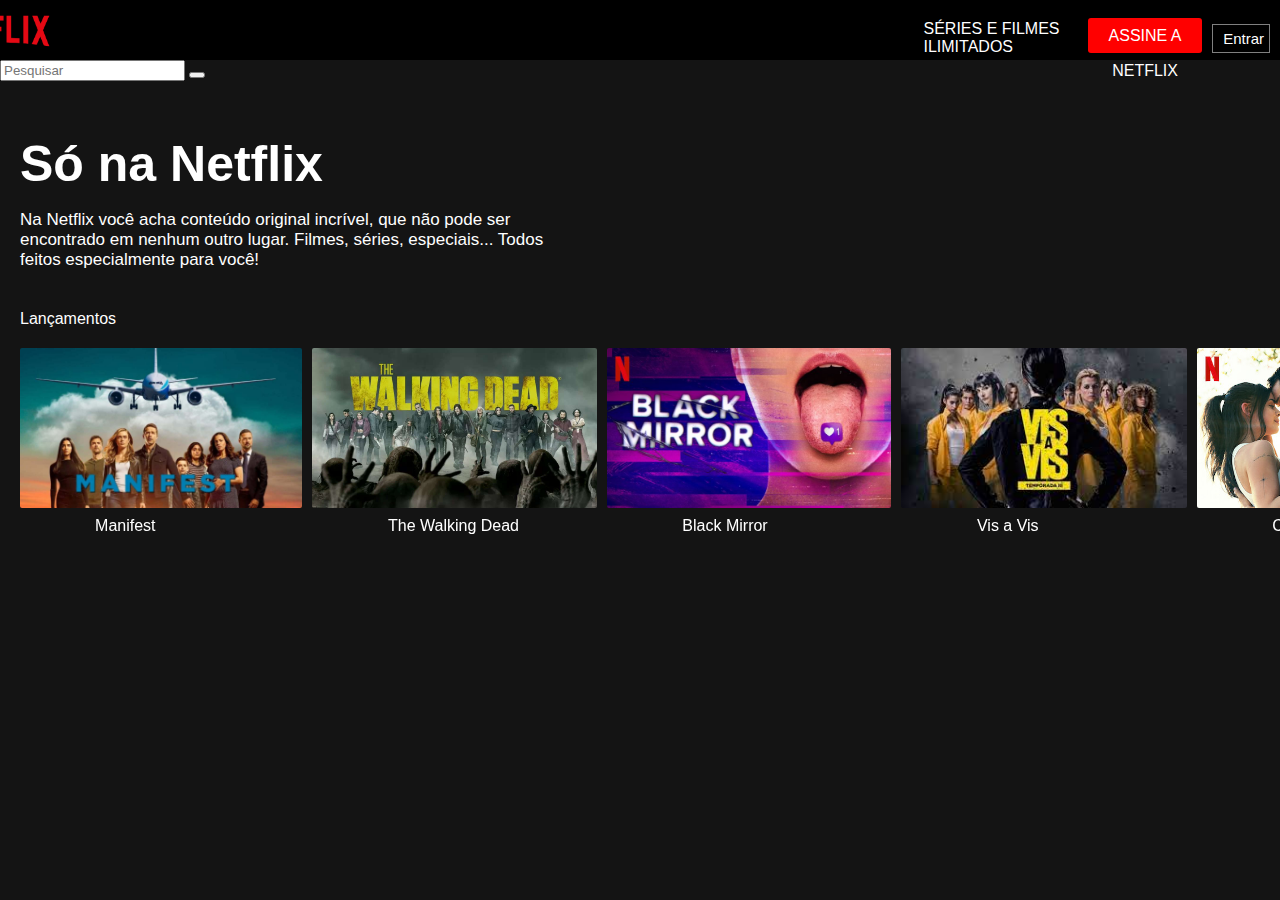
<file: index.html>
<!DOCTYPE html>
<html lang="pt-br">
<head>
    <meta charset="UTF-8">
    <meta name="viewport" content="width=device-width, initial-scale=1.0">
    <title>Netflix</title>
    <link rel="stylesheet" href="style.css">
    <script src="script.js"></script>
</head>
<body>

    <div class="header">
        <div class="container">
        <a href="index.html"><img src="img/Netflix_Logo.png" alt="netflix_logo"></a>
    <nav>
        <p class="legenda">SÉRIES E FILMES ILIMITADOS</p>
        <div class="btn-assinar" id="btn-assinar">ASSINE A NETFLIX</div>
        <div class="btn-entrar" id="btn-entrar">Entrar</div>
        </div>
    </nav>
    </div>
    <section class="pesquisar">
        <input type="text" id="pesquisar-input" placeholder="Pesquisar">
        <button id="pesquisar-btn"></button>
      </section>
    <div class="article">
        <section>
        <h1> Só na Netflix</h1>
        <p class="descricao">Na Netflix você acha conteúdo original incrível, que não pode ser <br> encontrado em nenhum outro lugar. Filmes, séries, especiais... Todos <br> feitos especialmente para você!</p>
      </section>
      <section class="lancamentos-filmes-series">
        <p>Lançamentos</p>
      </section>
    </div>
</body>
</html>
</file>
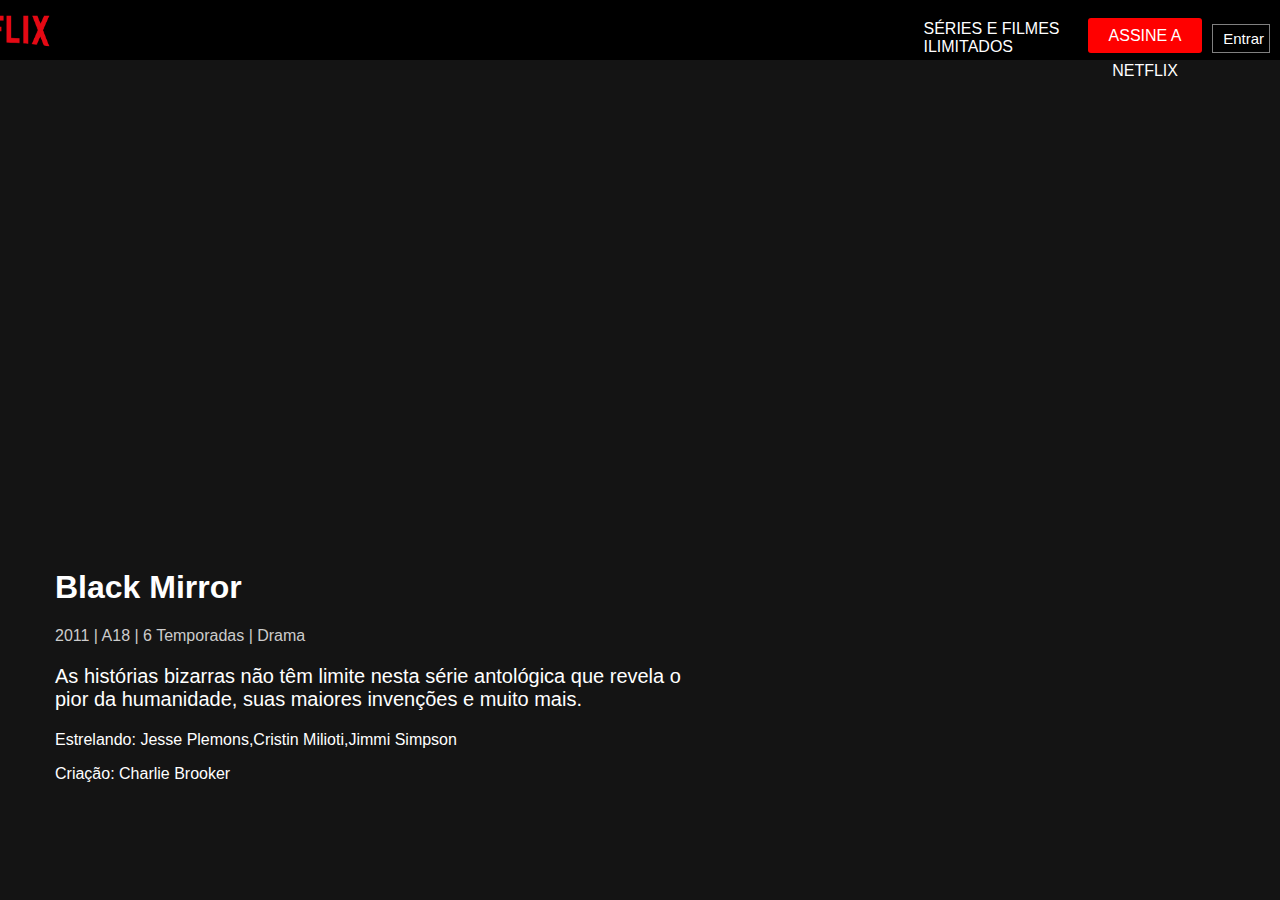
<file: series.filme/black mirror/mirror.html>
<!DOCTYPE html>
<html lang="pt-br">
<head>
    <meta charset="UTF-8">
    <meta name="viewport" content="width=device-width, initial-scale=1.0">
    <title>Black Mirror - Netflix</title>
    <link rel="stylesheet" href="mirror.css">
    <script src="mirror.js"></script>
</head>
<body>
    <div class="header">
        <div class="container">
        <a href="index.html"><img src="../../img/Netflix_Logo.png" alt="netflix_logo"></a>
    <nav>
        <p class="legenda">SÉRIES E FILMES ILIMITADOS</p>
        <div class="btn-assinar" id="btn-assinar">ASSINE A NETFLIX</div>
        <div class="btn-entrar" id="btn-entrar">Entrar</div>
        </div>
    </nav>
    </div>

    <div class="video-container">
        <div class="video">
            <iframe src="https://www.youtube.com/embed/M8qG0vS2zWM" frameborder="0" allow="accelerometer; autoplay; clipboard-write; encrypted-media; gyroscope; picture-in-picture" allowfullscreen></iframe>
        </div>
    </div>

    <div class="titulo-descricao">
        <h1>Black Mirror</h1>
        <p class="classificacao">2011 | A18 | 6 Temporadas | Drama</p>
        <p class="descricao">As histórias bizarras não têm limite nesta série antológica que revela o <br> pior da humanidade, suas maiores invenções e muito mais.</p>
        <div class="autores">
            <p>Estrelando: Jesse Plemons,Cristin Milioti,Jimmi Simpson</p>
            <p>Criação: Charlie Brooker</p>
        </div>
    </div>
</body>
</html>
</file>
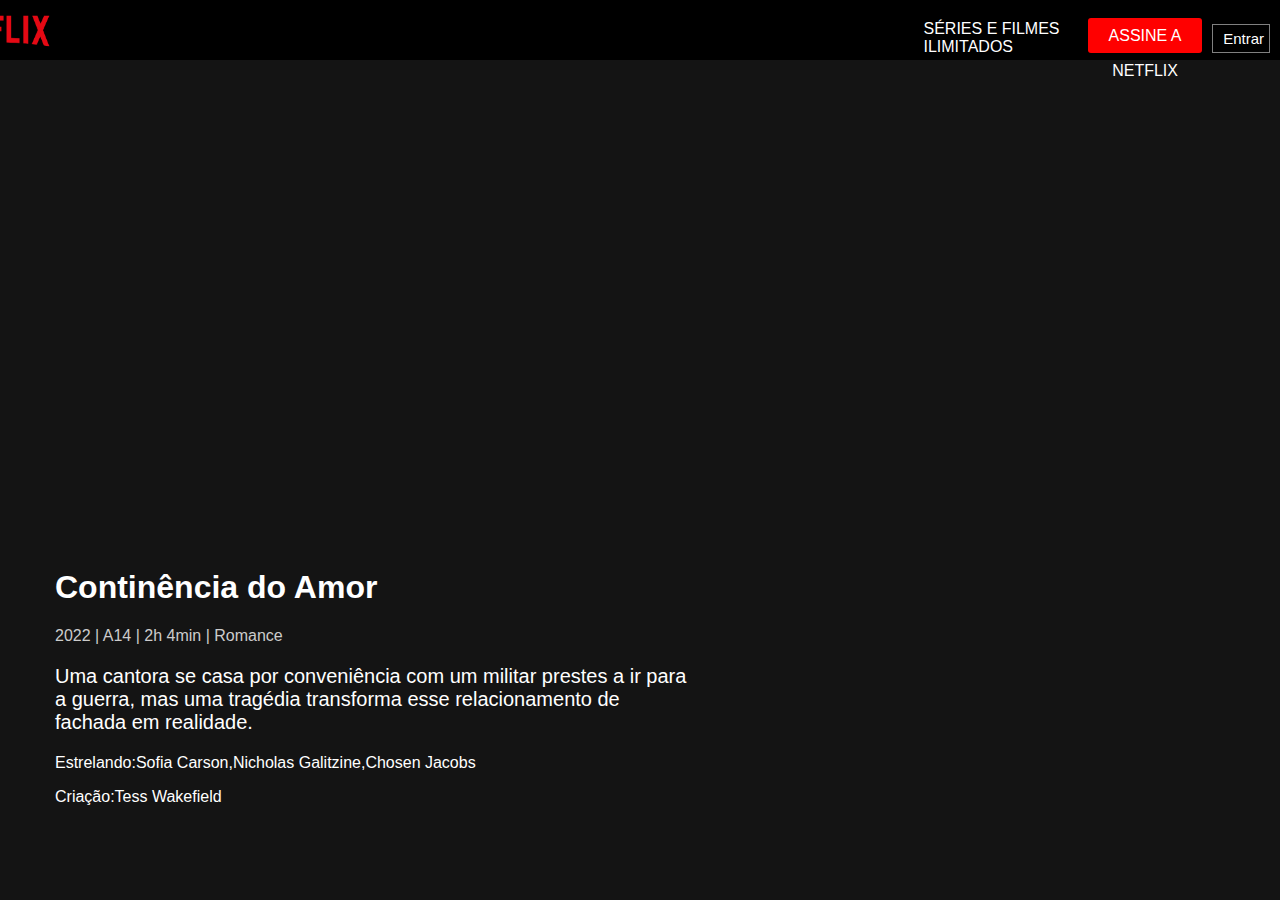
<file: series.filme/continencia do amor/continencia.html>
<!DOCTYPE html>
<html lang="pt-br">
<head>
    <meta charset="UTF-8">
    <meta name="viewport" content="width=device-width, initial-scale=1.0">
    <title>Continência do Amor - Netflix</title>
    <link rel="stylesheet" href="continencia.css">
    <script src="continencia.js"></script>
</head>
<body>
    <div class="header">
        <div class="container">
        <a href="index.html"><img src="../../img/Netflix_Logo.png" alt="netflix_logo"></a>
    <nav>
        <p class="legenda">SÉRIES E FILMES ILIMITADOS</p>
        <div class="btn-assinar" id="btn-assinar">ASSINE A NETFLIX</div>
        <div class="btn-entrar" id="btn-entrar">Entrar</div>
        </div>
    </nav>
    </div>
    <div class="video-container">
        <div class="video">
            <iframe src="https://youtube.com/embed/2yyzb9RDUgs" frameborder="0" allow="accelerometer; autoplay; clipboard-write; encrypted-media; gyroscope; picture-in-picture" allowfullscreen></iframe>
        </div>
    </div>

    <div class="titulo-descricao">
        <h1>Continência do Amor</h1>
        <p class="classificacao">2022 | A14 | 2h 4min | Romance </p>
        <p class="descricao">Uma cantora se casa por conveniência com um militar prestes a ir para <br> a guerra, mas uma tragédia transforma esse relacionamento de <br> fachada em realidade.</p>
        <div class="autores">
            <p>Estrelando:Sofia Carson,Nicholas Galitzine,Chosen Jacobs</p>
            <p>Criação:Tess Wakefield</p>
        </div>
</body>
</html>
</file>
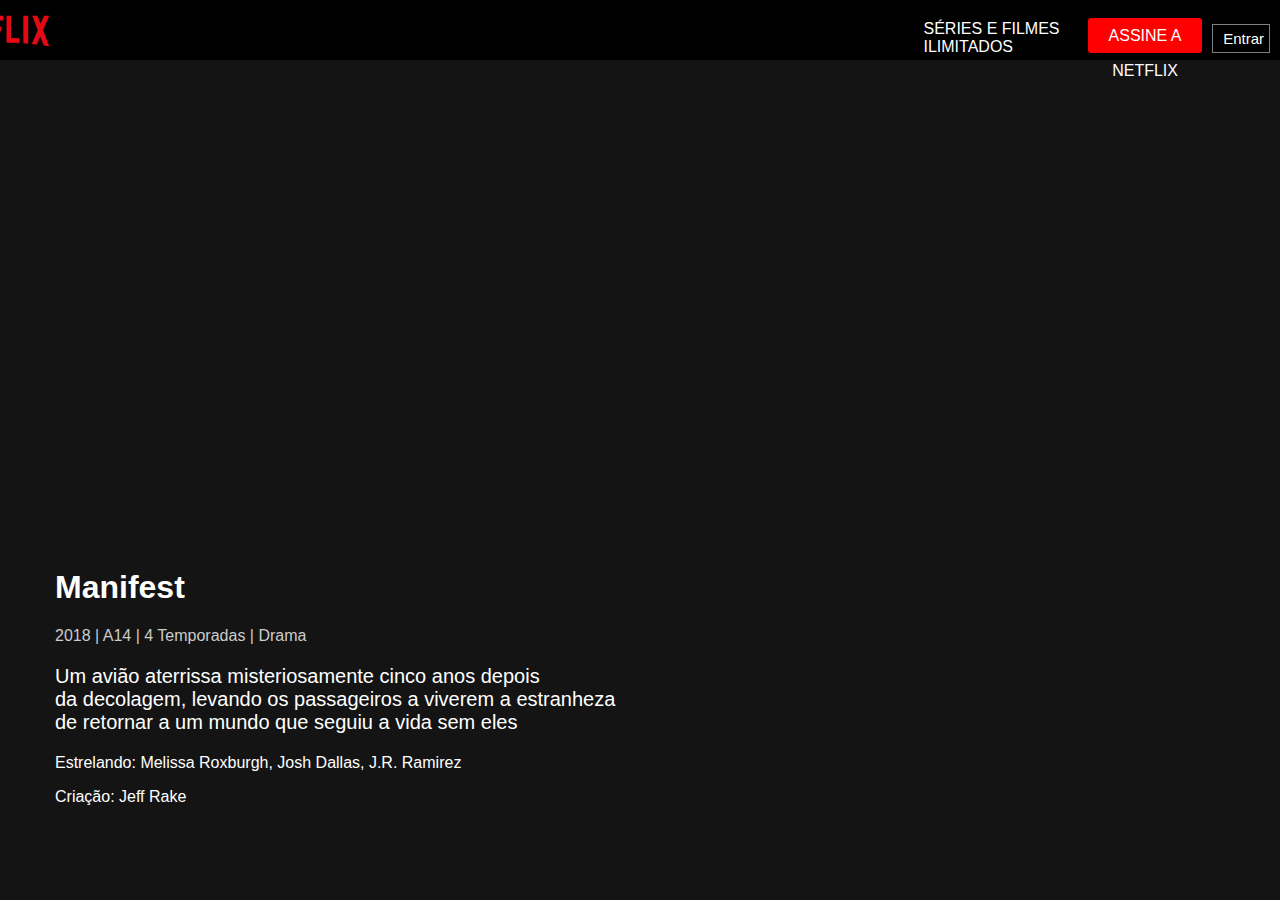
<file: series.filme/manifest/manifest.html>
<!DOCTYPE html>
<html lang="pt-br">
<head>
    <meta charset="UTF-8">
    <meta name="viewport" content="width=device-width, initial-scale=1.0">
    <title>Manifest - Netflix</title>
    <link rel="stylesheet" href="manifest.css">
    <script src="manifest.js"></script>
</head>
<body>
    <div class="header">
        <div class="container">
        <a href="index.html"><img src="../../img/Netflix_Logo.png" alt="netflix_logo"></a>
    <nav>
        <p class="legenda">SÉRIES E FILMES ILIMITADOS</p>
        <div class="btn-assinar" id="btn-assinar">ASSINE A NETFLIX</div>
        <div class="btn-entrar" id="btn-entrar">Entrar</div>
        </div>
    </nav>
    </div>

    <div class="video-container">
        <div class="video">
            <iframe src="https://youtube.com/embed/opY5lRFyMQk" frameborder="0" allow="accelerometer; autoplay; clipboard-write; encrypted-media; gyroscope; picture-in-picture" allowfullscreen></iframe>
        </div>
    </div>

    <div class="titulo-descricao">
        <h1>Manifest</h1>
        <p class="classificacao">2018 | A14 | 4 Temporadas | Drama</p>
        <p class="descricao">Um avião aterrissa misteriosamente cinco anos depois <br>da decolagem, levando os passageiros a viverem a estranheza <br> de retornar a um mundo que seguiu a vida sem eles</p>
        <div class="autores">
            <p>Estrelando: Melissa Roxburgh, Josh Dallas, J.R. Ramirez</p>
            <p>Criação: Jeff Rake</p>
        </div>
    </div>
</body>
</html>
</file>
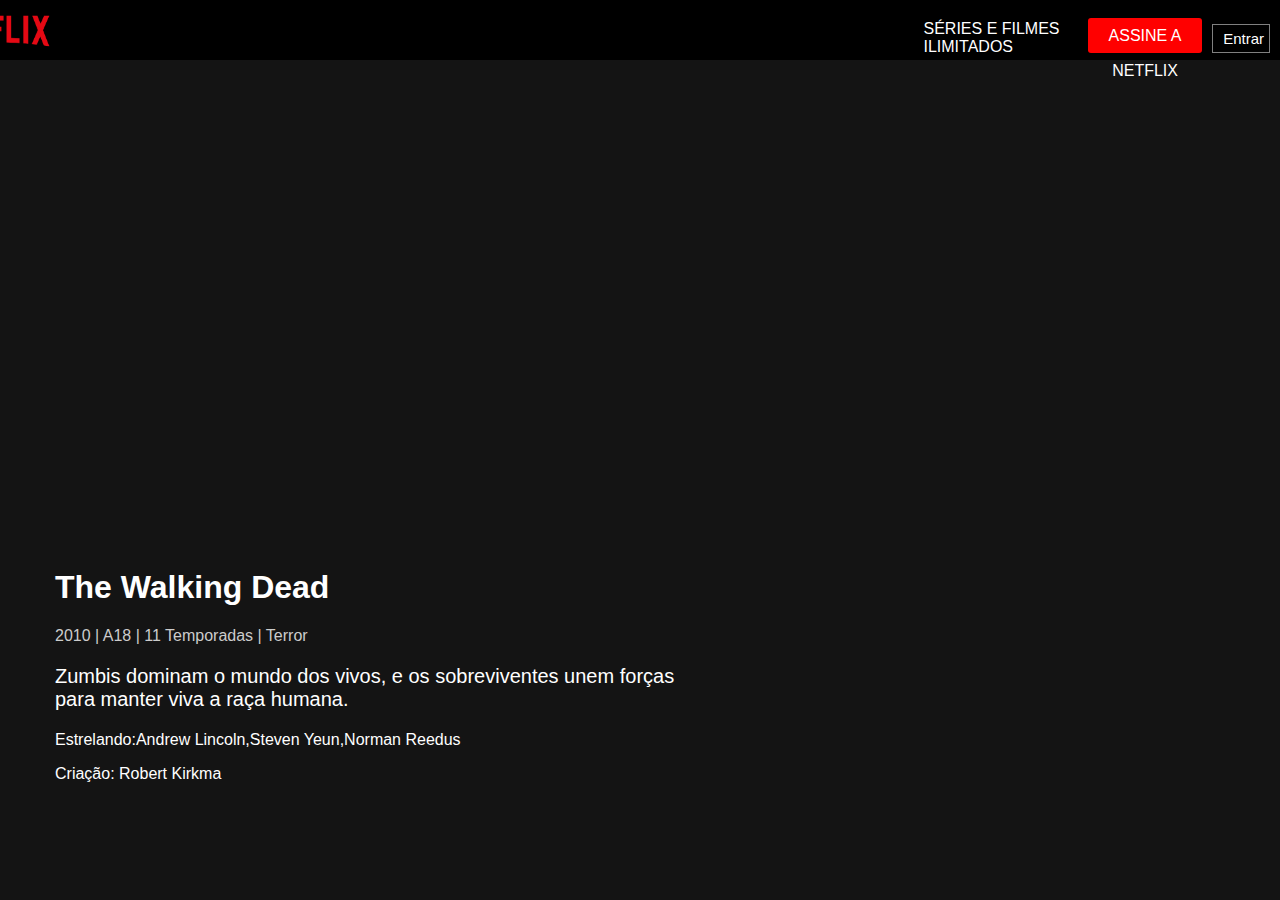
<file: series.filme/the walking dead/walking.html>
<!DOCTYPE html>
<html lang="pt-br">
<head>
    <meta charset="UTF-8">
    <meta name="viewport" content="width=device-width, initial-scale=1.0">
    <title>The Walking Dead - Netflix</title>
    <link rel="stylesheet" href="walking.css">
    <script src="walking.js"></script>
</head>
<body>
    <div class="header">
        <div class="container">
        <a href="index.html"><img src="../../img/Netflix_Logo.png" alt="netflix_logo"></a>
    <nav>
        <p class="legenda">SÉRIES E FILMES ILIMITADOS</p>
        <div class="btn-assinar" id="btn-assinar">ASSINE A NETFLIX</div>
        <div class="btn-entrar" id="btn-entrar">Entrar</div>
        </div>
    </nav>
    </div>
    <div class="video-container">
        <div class="video">
            <iframe src="https://youtube.com/embed/sfAc2U20uyg" frameborder="0" allow="accelerometer; autoplay; clipboard-write; encrypted-media; gyroscope; picture-in-picture" allowfullscreen></iframe>
        </div>
    </div>

    <div class="titulo-descricao">
        <h1>The Walking Dead</h1>
        <p class="classificacao">2010 | A18 | 11 Temporadas | Terror</p>
        <p class="descricao">Zumbis dominam o mundo dos vivos, e os sobreviventes unem forças<br>para manter viva a raça humana.</p>
        <div class="autores">
            <p>Estrelando:Andrew Lincoln,Steven Yeun,Norman Reedus</p>
            <p>Criação: Robert Kirkma</p>
        </div>
    </div>
</body>
</html>
</file>
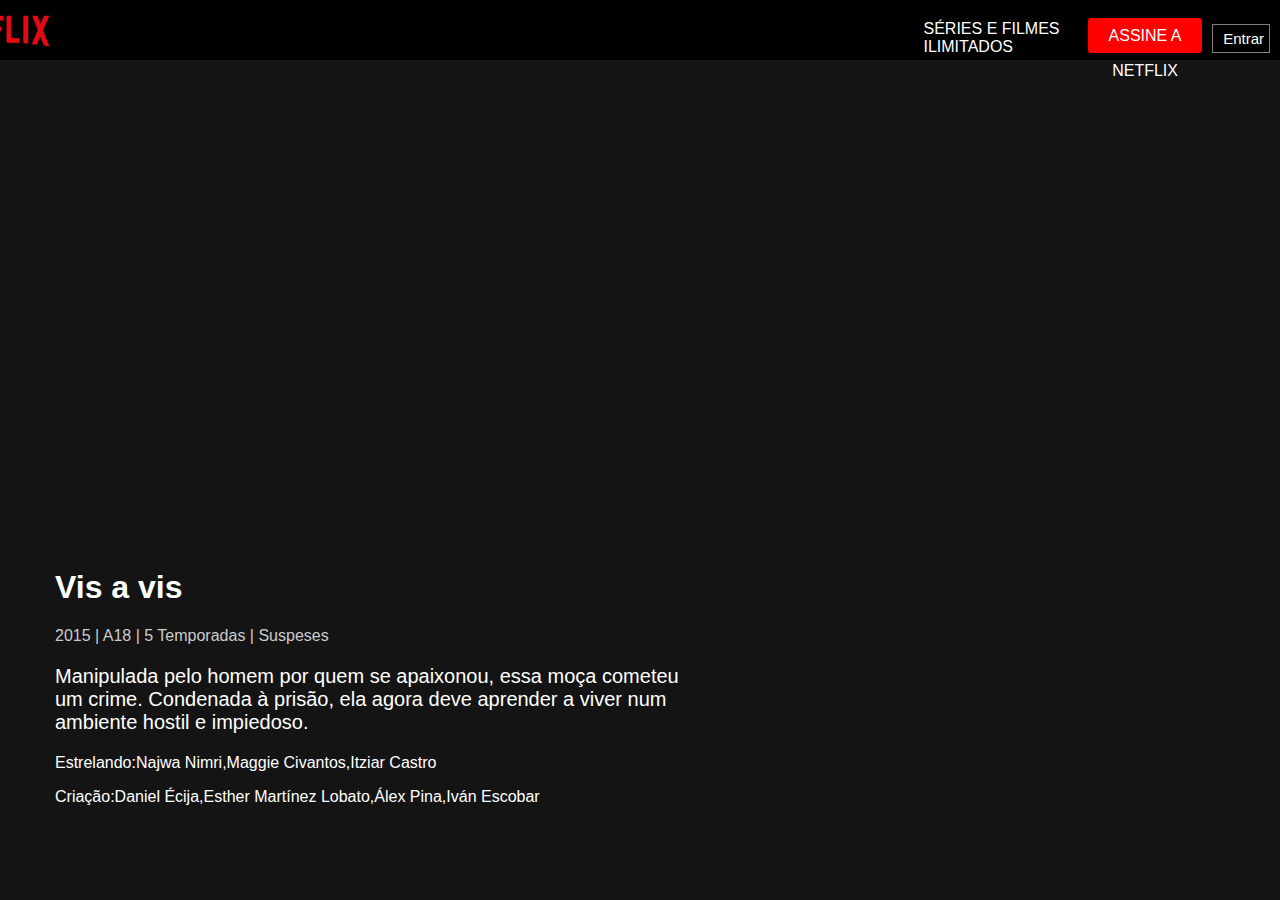
<file: series.filme/vis a vis/vis.html>
<!DOCTYPE html>
<html lang="pt-br">
<head>
    <meta charset="UTF-8">
    <meta name="viewport" content="width=device-width, initial-scale=1.0">
    <title>Vis a Vis - Netflix</title>
    <link rel="stylesheet" href="vis.css">
    <script src="vis.js"></script>
</head>
<body>
    <div class="header">
        <div class="container">
        <a href="index.html"><img src="../../img/Netflix_Logo.png" alt="netflix_logo"></a>
    <nav>
        <p class="legenda">SÉRIES E FILMES ILIMITADOS</p>
        <div class="btn-assinar" id="btn-assinar">ASSINE A NETFLIX</div>
        <div class="btn-entrar" id="btn-entrar">Entrar</div>
        </div>
    </nav>
    </div>

    <div class="video-container">
        <div class="video">
            <iframe src="https://youtube.com/embed/N08KRAPzsHU" frameborder="0" allow="accelerometer; autoplay; clipboard-write; encrypted-media; gyroscope; picture-in-picture" allowfullscreen></iframe>
        </div>
    </div>
        <div class="titulo-descricao">
            <h1> Vis a vis</h1>
            <p class="classificacao">2015 | A18 | 5 Temporadas | Suspeses</p>
            <p class="descricao">Manipulada pelo homem por quem se apaixonou, essa moça cometeu <br> um crime. Condenada à prisão, ela agora deve aprender a viver num <br> ambiente hostil e impiedoso.</p>
            <div class="autores">
                <p>Estrelando:Najwa Nimri,Maggie Civantos,Itziar Castro</p>
                <p>Criação:Daniel Écija,Esther Martínez Lobato,Álex Pina,Iván Escobar</p>
            </div>
</body>
</html>
</file>
<file: style.css>
body{
    margin: 0;
    padding: 0;
    background-color: #141414;
}

.header{
    background-color: black;
    height: 40px;
    max-width: 100%;
    padding: 10px;
}

.container{
    display: flex;
    justify-content: flex-end;
    align-items: center;
    color: white;
}


img{
    height: 60px;
    margin-right: 850px;
    margin-top: -10px;
}

nav{
    font-family: Arial, Helvetica, sans-serif;
    display: flex;
    justify-content: space-around;
    align-items: center;
    padding: -20px;
}

.legenda{
    margin: 10px;
}

.btn-assinar {
    margin-right: 10px;
    height: 35px;
    text-align: center;
    width: 170px;
    border-radius: 3px;
    background-color: red;
    line-height: 35px;
    position: relative;
    margin-bottom: 5px ;
}



.btn-entrar{
    border: 1px solid gray;
    padding: 5px 5px 5px 10px;
    width: 50px;
    font-size: 15px;
}

.btn-assinar-hover{
    background-color: rgb(224, 3, 3);
    cursor: pointer;
}

.btn-entrar-hover{
    box-shadow: 0px 0px 5px gray;
    cursor: pointer;
}

.article {
    font-family: Arial, Helvetica, sans-serif;
    color: white;
    padding: 20px;
    position: relative;
}

.article h1{
    font-size: 50px;
    margin-bottom: 10px;
}

.descricao{
    font-size: 17px;
}

.videos-filmes-series {
    display: flex;
    position: fixed;
}
.videos-filmes-series .video-container{
    display: flex;
    flex-direction: column;
    align-items: center;
    transition: transform 0.3s ease;
}

.videos-filmes-series .video-container:hover{
    transform: scale(1.1);
}

.lancamentos-filmes-series p{
    margin-top: 40px;
}

.videos-filmes-series img{
    margin-top: 4.5px;
    height: 10em;
    border-radius: 2px;
    margin-right: 10px;
    cursor: pointer;
}

.videos-filmes-series legend{
    margin-top: 5px;
    margin-left: 25%;
    cursor: pointer;
}

.videos-filmes-series a{
    text-decoration: none;
    color: white;
}
</file>
<file: series.filme/black mirror/mirror.css>
body{
    margin: 0;
    padding: 0;
    background-color: #141414;
}

.header{
    background-color: black;
    height: 40px;
    max-width: 100%;
    padding: 10px;
}

.container{
    display: flex;
    justify-content: flex-end;
    align-items: center;
    color: white;
}


img{
    height: 60px;
    margin-right: 850px;
    margin-top: -10px;
}

nav{
    font-family: Arial, Helvetica, sans-serif;
    display: flex;
    justify-content: space-around;
    align-items: center;
    padding: -20px;
}


.legenda{
    margin: 10px;
}

.btn-assinar {
    margin-right: 10px;
    height: 35px;
    text-align: center;
    width: 170px;
    border-radius: 3px;
    background-color: red;
    line-height: 35px;
    position: relative;
    margin-bottom: 5px ;
}

.btn-entrar{
    border: 1px solid gray;
    padding: 5px 5px 5px 10px;
    width: 50px;
    font-size: 15px;
}

.btn-assinar-hover{
    background-color: rgb(224, 3, 3);
    cursor: pointer;
}

.btn-entrar-hover{
    box-shadow: 0px 0px 5px gray;
    cursor: pointer;
}

.video-container {
    display: flex;
    justify-content: center;
    margin-top: 50px;
}

.video-container iframe {
    width: 800px;
    height: 400px;
}

.titulo-descricao{
    margin: 55px;
    color: white;
    font-family: Arial, Helvetica, sans-serif;
}

.descricao {
    font-size: 20px;
}

.classificacao{
    color: #ccc;
    cursor: pointer
}
</file>
<file: series.filme/continencia do amor/continencia.css>
body{
    margin: 0;
    padding: 0;
    background-color: #141414;
}

.header{
    background-color: black;
    height: 40px;
    max-width: 100%;
    padding: 10px;
}

.container{
    display: flex;
    justify-content: flex-end;
    align-items: center;
    color: white;
}


img{
    height: 60px;
    margin-right: 850px;
    margin-top: -10px;
}

nav{
    font-family: Arial, Helvetica, sans-serif;
    display: flex;
    justify-content: space-around;
    align-items: center;
    padding: -20px;
}


.legenda{
    margin: 10px;
}

.btn-assinar {
    margin-right: 10px;
    height: 35px;
    text-align: center;
    width: 170px;
    border-radius: 3px;
    background-color: red;
    line-height: 35px;
    position: relative;
    margin-bottom: 5px ;
}



.btn-entrar{
    border: 1px solid gray;
    padding: 5px 5px 5px 10px;
    width: 50px;
    font-size: 15px;
}

.btn-assinar-hover{
    background-color: rgb(224, 3, 3);
    cursor: pointer;
}

.btn-entrar-hover{
    box-shadow: 0px 0px 5px gray;
    cursor: pointer;
}


.video-container {
    display: flex;
    justify-content: center;
    margin-top: 50px;
}

.video-container iframe {
    width: 800px;
    height: 400px;
}

.titulo-descricao{
    margin: 55px;
    color: white;
    font-family: Arial, Helvetica, sans-serif;
}

.descricao {
    font-size: 20px;
}

.classificacao{
    color: #ccc;
    cursor: pointer
}
</file>
<file: series.filme/manifest/manifest.css>
body{
    margin: 0;
    padding: 0;
    background-color: #141414;
}

.header{
    background-color: black;
    height: 40px;
    max-width: 100%;
    padding: 10px;
}

.container{
    display: flex;
    justify-content: flex-end;
    align-items: center;
    color: white;
}


img{
    height: 60px;
    margin-right: 850px;
    margin-top: -10px;
}

nav{
    font-family: Arial, Helvetica, sans-serif;
    display: flex;
    justify-content: space-around;
    align-items: center;
    padding: -20px;
}


.legenda{
    margin: 10px;
}

.btn-assinar {
    margin-right: 10px;
    height: 35px;
    text-align: center;
    width: 170px;
    border-radius: 3px;
    background-color: red;
    line-height: 35px;
    position: relative;
    margin-bottom: 5px ;
}



.btn-entrar{
    border: 1px solid gray;
    padding: 5px 5px 5px 10px;
    width: 50px;
    font-size: 15px;
}

.btn-assinar-hover{
    background-color: rgb(224, 3, 3);
    cursor: pointer;
}

.btn-entrar-hover{
    box-shadow: 0px 0px 5px gray;
    cursor: pointer;
}


.video-container {
    display: flex;
    justify-content: center;
    margin-top: 50px;
}

.video-container iframe {
    width: 800px;
    height: 400px;
}

.titulo-descricao{
    margin: 55px;
    color: white;
    font-family: Arial, Helvetica, sans-serif;
}

.descricao {
    font-size: 20px;
}

.classificacao{
    color: #ccc;
    cursor: pointer
}
</file>
<file: series.filme/the walking dead/walking.css>
body{
    margin: 0;
    padding: 0;
    background-color: #141414;
}

.header{
    background-color: black;
    height: 40px;
    max-width: 100%;
    padding: 10px;
}

.container{
    display: flex;
    justify-content: flex-end;
    align-items: center;
    color: white;
}


img{
    height: 60px;
    margin-right: 850px;
    margin-top: -10px;
}

nav{
    font-family: Arial, Helvetica, sans-serif;
    display: flex;
    justify-content: space-around;
    align-items: center;
    padding: -20px;
}


.legenda{
    margin: 10px;
}

.btn-assinar {
    margin-right: 10px;
    height: 35px;
    text-align: center;
    width: 170px;
    border-radius: 3px;
    background-color: red;
    line-height: 35px;
    position: relative;
    margin-bottom: 5px ;
}



.btn-entrar{
    border: 1px solid gray;
    padding: 5px 5px 5px 10px;
    width: 50px;
    font-size: 15px;
}

.btn-assinar-hover{
    background-color: rgb(224, 3, 3);
    cursor: pointer;
}

.btn-entrar-hover{
    box-shadow: 0px 0px 5px gray;
    cursor: pointer;
}


.video-container {
    display: flex;
    justify-content: center;
    margin-top: 50px;
}

.video-container iframe {
    width: 800px;
    height: 400px;
}

.titulo-descricao{
    margin: 55px;
    color: white;
    font-family: Arial, Helvetica, sans-serif;
}

.descricao {
    font-size: 20px;
}

.classificacao{
    color: #ccc;
    cursor: pointer
}
</file>
<file: series.filme/vis a vis/vis.css>
body{
    margin: 0;
    padding: 0;
    background-color: #141414;
}

.header{
    background-color: black;
    height: 40px;
    max-width: 100%;
    padding: 10px;
}

.container{
    display: flex;
    justify-content: flex-end;
    align-items: center;
    color: white;
}


img{
    height: 60px;
    margin-right: 850px;
    margin-top: -10px;
}

nav{
    font-family: Arial, Helvetica, sans-serif;
    display: flex;
    justify-content: space-around;
    align-items: center;
    padding: -20px;
}


.legenda{
    margin: 10px;
}

.btn-assinar {
    margin-right: 10px;
    height: 35px;
    text-align: center;
    width: 170px;
    border-radius: 3px;
    background-color: red;
    line-height: 35px;
    position: relative;
    margin-bottom: 5px ;
}

.btn-entrar{
    border: 1px solid gray;
    padding: 5px 5px 5px 10px;
    width: 50px;
    font-size: 15px;
}

.btn-assinar-hover{
    background-color: rgb(224, 3, 3);
    cursor: pointer;
}

.btn-entrar-hover{
    box-shadow: 0px 0px 5px gray;
    cursor: pointer;
}

.video-container {
    display: flex;
    justify-content: center;
    margin-top: 50px;
}

.video-container iframe {
    width: 800px;
    height: 400px;
}

.titulo-descricao{
    margin: 55px;
    color: white;
    font-family: Arial, Helvetica, sans-serif;
}

.descricao {
    font-size: 20px;
}

.classificacao{
    color: #ccc;
    cursor: pointer
}
</file>
